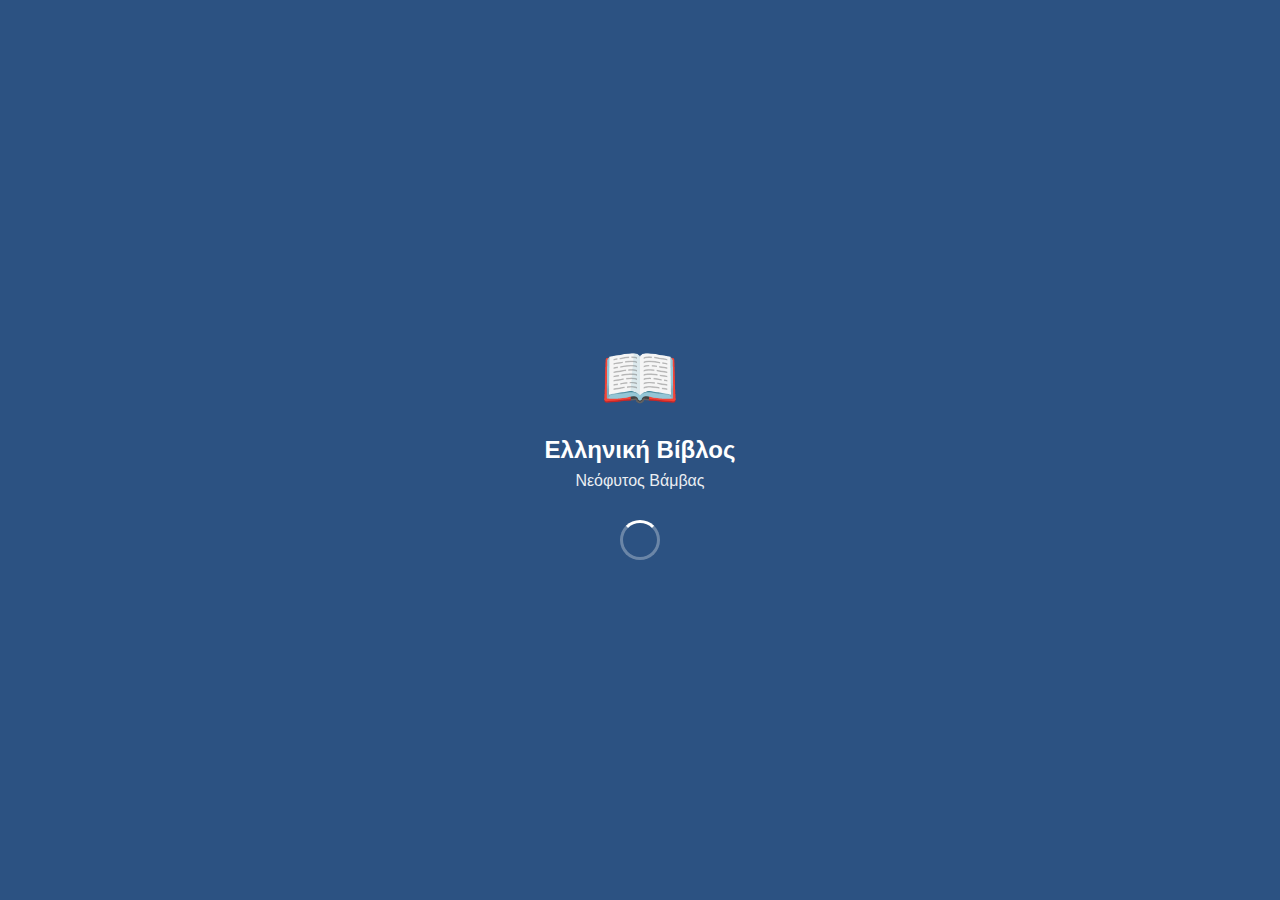
<file: index.html>
<!DOCTYPE html>
<html lang="el">
<head>
    <meta charset="UTF-8">
    <meta name="viewport" content="width=device-width, initial-scale=1.0, maximum-scale=1.0, user-scalable=no">
    <meta name="theme-color" content="#2c5282">
    
    <!-- iOS Specific Meta Tags -->
    <meta name="apple-mobile-web-app-capable" content="yes">
    <meta name="apple-mobile-web-app-status-bar-style" content="default">
    <meta name="apple-mobile-web-app-title" content="Ελληνική Βίβλος">
    
    <title>Ελληνική Βίβλος - Νεόφυτος Βάμβας</title>
    
    <!-- Manifest -->
    <link rel="manifest" href="manifest.json">
    
    <!-- Favicon -->
    <link rel="icon" type="image/png" sizes="192x192" href="icons/icon-192.png">
    <link rel="icon" type="image/png" sizes="512x512" href="icons/icon-512.png">
    
    <!-- Apple Touch Icons -->
    <link rel="apple-touch-icon" href="icons/icon-180.png">
    <link rel="apple-touch-icon" sizes="152x152" href="icons/icon-152.png">
    <link rel="apple-touch-icon" sizes="180x180" href="icons/icon-180.png">
    <link rel="apple-touch-icon" sizes="167x167" href="icons/icon-167.png">
    
    <!-- Splash Screens for iOS -->
    <link rel="apple-touch-startup-image" href="icons/splash-2048x2732.png" media="(device-width: 1024px) and (device-height: 1366px) and (-webkit-device-pixel-ratio: 2)">
    <link rel="apple-touch-startup-image" href="icons/splash-1668x2388.png" media="(device-width: 834px) and (device-height: 1194px) and (-webkit-device-pixel-ratio: 2)">
    <link rel="apple-touch-startup-image" href="icons/splash-1536x2048.png" media="(device-width: 768px) and (device-height: 1024px) and (-webkit-device-pixel-ratio: 2)">
    <link rel="apple-touch-startup-image" href="icons/splash-1242x2688.png" media="(device-width: 414px) and (device-height: 896px) and (-webkit-device-pixel-ratio: 3)">
    <link rel="apple-touch-startup-image" href="icons/splash-1125x2436.png" media="(device-width: 375px) and (device-height: 812px) and (-webkit-device-pixel-ratio: 3)">
    <link rel="apple-touch-startup-image" href="icons/splash-828x1792.png" media="(device-width: 414px) and (device-height: 896px) and (-webkit-device-pixel-ratio: 2)">
    <link rel="apple-touch-startup-image" href="icons/splash-750x1334.png" media="(device-width: 375px) and (device-height: 667px) and (-webkit-device-pixel-ratio: 2)">
    
    <!-- Styles -->
    <link rel="stylesheet" href="styles.css">
</head>
<body>
    <!-- App Container -->
    <div id="app">
        <!-- Loading Screen -->
        <div id="loading-screen" class="loading-screen">
            <div class="loading-content">
                <div class="loading-icon">📖</div>
                <h1>Ελληνική Βίβλος</h1>
                <p>Νεόφυτος Βάμβας</p>
                <div class="loading-spinner"></div>
            </div>
        </div>

        <!-- Book List View -->
        <div id="book-list-view" class="view" style="display: none;">
            <header class="app-header">
                <h1>Ελληνική Βίβλος</h1>
                <button id="settings-btn" class="icon-btn" aria-label="Ρυθμίσεις">⚙️</button>
            </header>

            <!-- Testament Tabs -->
            <div class="testament-tabs">
                <button id="old-testament-tab" class="tab active">Παλαιά Διαθήκη</button>
                <button id="new-testament-tab" class="tab">Καινή Διαθήκη</button>
            </div>

            <!-- Book List -->
            <div id="book-list" class="book-list">
                <!-- Books will be dynamically inserted here -->
            </div>
        </div>

        <!-- Chapter List View -->
        <div id="chapter-list-view" class="view" style="display: none;">
            <header class="app-header">
                <button id="back-to-books" class="icon-btn" aria-label="Πίσω">←</button>
                <h1 id="book-title"></h1>
            </header>

            <div id="chapter-list" class="chapter-list">
                <!-- Chapters will be dynamically inserted here -->
            </div>
        </div>

        <!-- Chapter Reading View -->
        <div id="chapter-view" class="view" style="display: none;">
            <header class="app-header">
                <button id="back-to-chapters" class="icon-btn" aria-label="Πίσω">←</button>
                <h1 id="chapter-title"></h1>
                <button id="chapter-settings-btn" class="icon-btn" aria-label="Ρυθμίσεις">⚙️</button>
            </header>

            <div id="chapter-content" class="chapter-content">
                <!-- Chapter content will be dynamically inserted here -->
            </div>

            <!-- Navigation -->
            <div class="chapter-nav">
                <button id="prev-chapter" class="nav-btn">← Προηγούμενο</button>
                <button id="next-chapter" class="nav-btn">Επόμενο →</button>
            </div>
        </div>

        <!-- Settings Modal -->
        <div id="settings-modal" class="modal" style="display: none;">
            <div class="modal-content">
                <div class="modal-header">
                    <h2>Ρυθμίσεις</h2>
                    <button id="close-settings" class="icon-btn">✕</button>
                </div>
                <div class="modal-body">
                    <div class="setting-group">
                        <label for="font-size">Μέγεθος Γραμματοσειράς</label>
                        <input type="range" id="font-size" min="12" max="24" value="16" step="1">
                        <span id="font-size-value">16px</span>
                    </div>
                    <div class="setting-group">
                        <label>Παράδειγμα Κειμένου</label>
                        <p id="sample-text" class="sample-text">Εν αρχή ήτο ο Λόγος, και ο Λόγος ήτο προς τον Θεόν, και Θεός ήτο ο Λόγος.</p>
                    </div>
                    <div class="setting-group">
                        <label>Πληροφορίες</label>
                        <p class="info-text">
                            Μετάφραση: Νεόφυτος Βάμβας (1850)<br>
                            Έκδοση: 1.0<br>
                            Progressive Web App
                        </p>
                    </div>
                </div>
            </div>
        </div>

        <!-- Install Banner -->
        <div id="install-banner" class="install-banner" style="display: none;">
            <div class="install-content">
                <span>📱 Προσθέστε στην Αρχική Οθόνη για καλύτερη εμπειρία!</span>
                <button id="dismiss-banner" class="dismiss-btn">✕</button>
            </div>
        </div>
    </div>

    <!-- Scripts -->
    <script src="bible-data.js"></script>
    <script src="app.js"></script>
    <script>
        // Register Service Worker
        if ('serviceWorker' in navigator) {
            window.addEventListener('load', () => {
                navigator.serviceWorker.register('service-worker.js')
                    .then(registration => console.log('SW registered:', registration))
                    .catch(error => console.log('SW registration failed:', error));
            });
        }
    </script>
</body>
</html>
</file>
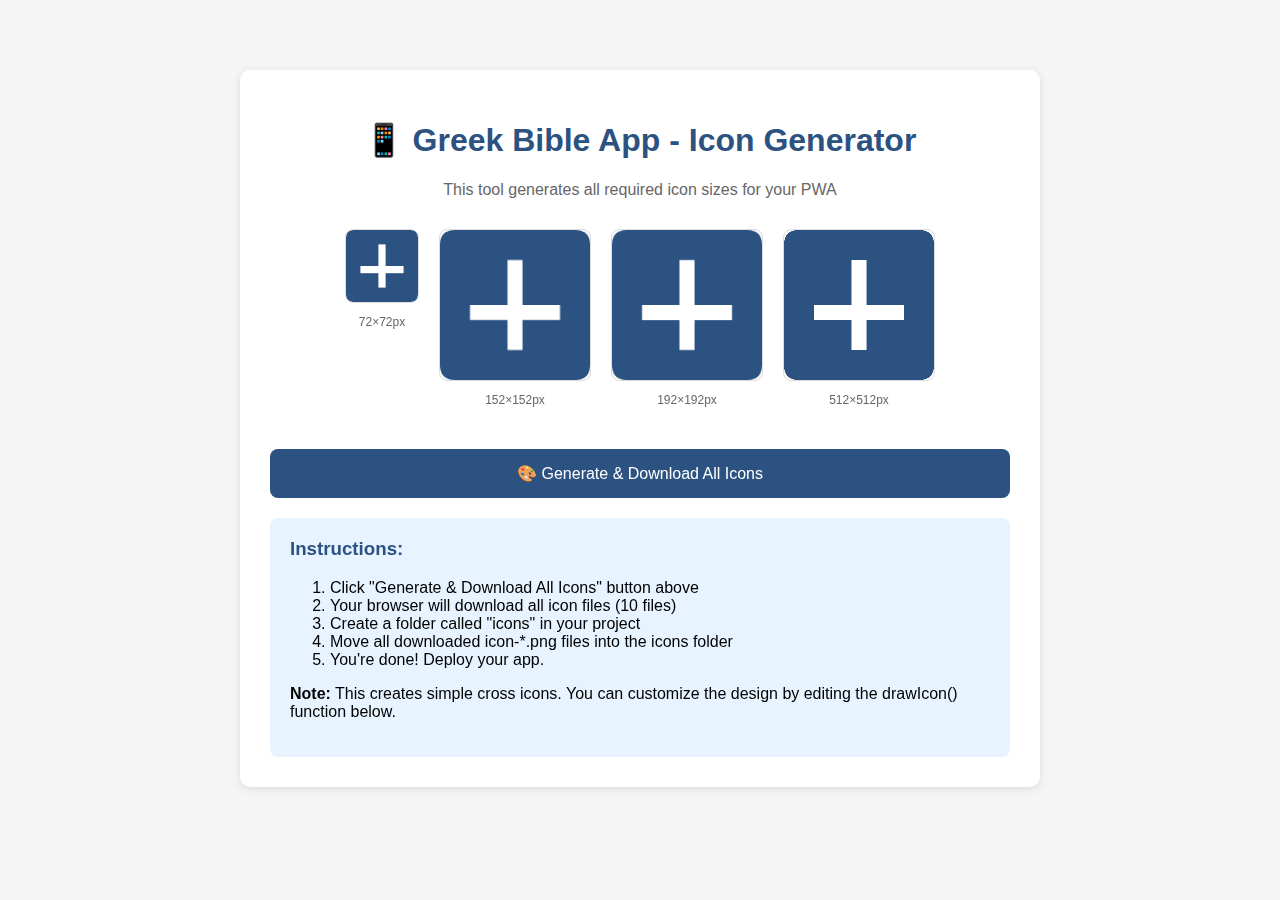
<file: icon-generator.html>
<!DOCTYPE html>
<html lang="en">
<head>
    <meta charset="UTF-8">
    <meta name="viewport" content="width=device-width, initial-scale=1.0">
    <title>Icon Generator - Greek Bible App</title>
    <style>
        body {
            font-family: Arial, sans-serif;
            max-width: 800px;
            margin: 50px auto;
            padding: 20px;
            background: #f5f5f5;
        }
        .container {
            background: white;
            padding: 30px;
            border-radius: 10px;
            box-shadow: 0 2px 10px rgba(0,0,0,0.1);
        }
        h1 {
            color: #2c5282;
            text-align: center;
        }
        .preview {
            display: flex;
            flex-wrap: wrap;
            gap: 20px;
            margin: 30px 0;
            justify-content: center;
        }
        .preview-item {
            text-align: center;
        }
        .preview-item canvas {
            border: 1px solid #ddd;
            border-radius: 8px;
            background: #f9f9f9;
        }
        .preview-item p {
            margin-top: 8px;
            font-size: 12px;
            color: #666;
        }
        button {
            display: block;
            width: 100%;
            padding: 15px;
            background: #2c5282;
            color: white;
            border: none;
            border-radius: 8px;
            font-size: 16px;
            cursor: pointer;
            margin-top: 20px;
        }
        button:hover {
            background: #1a365d;
        }
        .instructions {
            background: #e7f3ff;
            padding: 20px;
            border-radius: 8px;
            margin-top: 20px;
        }
        .instructions h3 {
            margin-top: 0;
            color: #2c5282;
        }
    </style>
</head>
<body>
    <div class="container">
        <h1>📱 Greek Bible App - Icon Generator</h1>
        <p style="text-align: center; color: #666;">
            This tool generates all required icon sizes for your PWA
        </p>

        <div class="preview" id="preview">
            <!-- Previews will be inserted here -->
        </div>

        <button onclick="generateAllIcons()">🎨 Generate & Download All Icons</button>

        <div class="instructions">
            <h3>Instructions:</h3>
            <ol>
                <li>Click "Generate & Download All Icons" button above</li>
                <li>Your browser will download all icon files (10 files)</li>
                <li>Create a folder called "icons" in your project</li>
                <li>Move all downloaded icon-*.png files into the icons folder</li>
                <li>You're done! Deploy your app.</li>
            </ol>
            <p><strong>Note:</strong> This creates simple cross icons. You can customize the design by editing the drawIcon() function below.</p>
        </div>
    </div>

    <script>
        const sizes = [72, 96, 128, 144, 152, 167, 180, 192, 384, 512];
        
        function drawIcon(size) {
            const canvas = document.createElement('canvas');
            canvas.width = size;
            canvas.height = size;
            const ctx = canvas.getContext('2d');
            
            // Background - Blue
            ctx.fillStyle = '#2c5282';
            ctx.fillRect(0, 0, size, size);
            
            // Draw Cross in White
            ctx.fillStyle = '#ffffff';
            
            const thickness = Math.max(size / 10, 2);
            const length = size * 0.6;
            
            // Vertical bar of cross
            ctx.fillRect(
                (size - thickness) / 2,
                (size - length) / 2,
                thickness,
                length
            );
            
            // Horizontal bar of cross  
            ctx.fillRect(
                (size - length) / 2,
                (size - thickness) / 2 + size * 0.05,
                length,
                thickness
            );
            
            // Optional: Add rounded corners
            ctx.globalCompositeOperation = 'destination-in';
            ctx.beginPath();
            const radius = size * 0.1;
            ctx.moveTo(radius, 0);
            ctx.lineTo(size - radius, 0);
            ctx.quadraticCurveTo(size, 0, size, radius);
            ctx.lineTo(size, size - radius);
            ctx.quadraticCurveTo(size, size, size - radius, size);
            ctx.lineTo(radius, size);
            ctx.quadraticCurveTo(0, size, 0, size - radius);
            ctx.lineTo(0, radius);
            ctx.quadraticCurveTo(0, 0, radius, 0);
            ctx.closePath();
            ctx.fill();
            ctx.globalCompositeOperation = 'source-over';
            
            return canvas;
        }

        function createPreview() {
            const previewContainer = document.getElementById('preview');
            previewContainer.innerHTML = '';
            
            // Show preview of a few sizes
            const previewSizes = [72, 152, 192, 512];
            
            previewSizes.forEach(size => {
                const canvas = drawIcon(size);
                const container = document.createElement('div');
                container.className = 'preview-item';
                
                const displaySize = Math.min(size, 150);
                canvas.style.width = displaySize + 'px';
                canvas.style.height = displaySize + 'px';
                
                const label = document.createElement('p');
                label.textContent = `${size}×${size}px`;
                
                container.appendChild(canvas);
                container.appendChild(label);
                previewContainer.appendChild(container);
            });
        }

        function generateAllIcons() {
            sizes.forEach(size => {
                const canvas = drawIcon(size);
                
                // Convert to blob and download
                canvas.toBlob(blob => {
                    const url = URL.createObjectURL(blob);
                    const link = document.createElement('a');
                    link.href = url;
                    link.download = `icon-${size}.png`;
                    document.body.appendChild(link);
                    link.click();
                    document.body.removeChild(link);
                    URL.revokeObjectURL(url);
                }, 'image/png');
            });
            
            alert('✅ Downloading ' + sizes.length + ' icon files! Check your Downloads folder.');
        }

        // Create preview on page load
        window.addEventListener('load', createPreview);
    </script>
</body>
</html>
</file>
<file: styles.css>
/* ===== CSS Variables ===== */
:root {
    --primary-color: #2c5282;
    --primary-dark: #1a365d;
    --secondary-color: #4299e1;
    --background: #ffffff;
    --surface: #f7fafc;
    --text-primary: #1a202c;
    --text-secondary: #4a5568;
    --border-color: #e2e8f0;
    --shadow: 0 2px 8px rgba(0, 0, 0, 0.1);
    --font-serif: Georgia, 'Times New Roman', serif;
}

/* Dark Mode Support */
@media (prefers-color-scheme: dark) {
    :root {
        --background: #1a202c;
        --surface: #2d3748;
        --text-primary: #f7fafc;
        --text-secondary: #cbd5e0;
        --border-color: #4a5568;
    }
}

/* ===== Base Styles ===== */
* {
    margin: 0;
    padding: 0;
    box-sizing: border-box;
}

html, body {
    height: 100%;
    font-family: -apple-system, BlinkMacSystemFont, 'Segoe UI', Roboto, Oxygen, Ubuntu, Cantarell, sans-serif;
    -webkit-font-smoothing: antialiased;
    -moz-osx-font-smoothing: grayscale;
    background: var(--background);
    color: var(--text-primary);
    overflow: hidden;
}

#app {
    height: 100%;
    display: flex;
    flex-direction: column;
}

/* ===== Loading Screen ===== */
.loading-screen {
    position: fixed;
    top: 0;
    left: 0;
    right: 0;
    bottom: 0;
    background: var(--primary-color);
    display: flex;
    align-items: center;
    justify-content: center;
    z-index: 9999;
}

.loading-content {
    text-align: center;
    color: white;
}

.loading-icon {
    font-size: 64px;
    margin-bottom: 20px;
    animation: pulse 2s ease-in-out infinite;
}

.loading-content h1 {
    font-size: 24px;
    font-weight: 600;
    margin-bottom: 8px;
}

.loading-content p {
    font-size: 16px;
    opacity: 0.9;
    margin-bottom: 30px;
}

.loading-spinner {
    width: 40px;
    height: 40px;
    margin: 0 auto;
    border: 3px solid rgba(255, 255, 255, 0.3);
    border-top-color: white;
    border-radius: 50%;
    animation: spin 1s linear infinite;
}

@keyframes pulse {
    0%, 100% { transform: scale(1); }
    50% { transform: scale(1.1); }
}

@keyframes spin {
    to { transform: rotate(360deg); }
}

/* ===== Views ===== */
.view {
    height: 100%;
    display: flex;
    flex-direction: column;
    overflow: hidden;
}

/* ===== Header ===== */
.app-header {
    background: var(--primary-color);
    color: white;
    padding: 12px 16px;
    display: flex;
    align-items: center;
    justify-content: space-between;
    box-shadow: 0 2px 4px rgba(0, 0, 0, 0.1);
    flex-shrink: 0;
    /* iOS safe area */
    padding-top: max(12px, env(safe-area-inset-top));
}

.app-header h1 {
    font-size: 20px;
    font-weight: 600;
    flex: 1;
    text-align: center;
    font-family: var(--font-serif);
}

.icon-btn {
    background: transparent;
    border: none;
    color: white;
    font-size: 24px;
    cursor: pointer;
    padding: 8px;
    width: 40px;
    height: 40px;
    display: flex;
    align-items: center;
    justify-content: center;
    border-radius: 8px;
    transition: background 0.2s;
    -webkit-tap-highlight-color: transparent;
}

.icon-btn:active {
    background: rgba(255, 255, 255, 0.1);
}

/* ===== Testament Tabs ===== */
.testament-tabs {
    display: flex;
    background: var(--surface);
    border-bottom: 1px solid var(--border-color);
    flex-shrink: 0;
}

.tab {
    flex: 1;
    padding: 16px;
    background: transparent;
    border: none;
    font-size: 16px;
    font-weight: 500;
    color: var(--text-secondary);
    cursor: pointer;
    border-bottom: 3px solid transparent;
    transition: all 0.2s;
    -webkit-tap-highlight-color: transparent;
}

.tab.active {
    color: var(--primary-color);
    border-bottom-color: var(--primary-color);
}

/* ===== Book List ===== */
.book-list {
    flex: 1;
    overflow-y: auto;
    -webkit-overflow-scrolling: touch;
    padding: 8px;
    padding-bottom: max(8px, env(safe-area-inset-bottom));
}

.book-item {
    background: var(--surface);
    border: 1px solid var(--border-color);
    border-radius: 12px;
    padding: 16px;
    margin-bottom: 8px;
    display: flex;
    justify-content: space-between;
    align-items: center;
    cursor: pointer;
    transition: all 0.2s;
    -webkit-tap-highlight-color: transparent;
}

.book-item:active {
    transform: scale(0.98);
    background: var(--border-color);
}

.book-name {
    font-size: 18px;
    font-weight: 500;
    font-family: var(--font-serif);
    color: var(--text-primary);
}

.book-meta {
    font-size: 14px;
    color: var(--text-secondary);
}

/* ===== Chapter List ===== */
.chapter-list {
    flex: 1;
    overflow-y: auto;
    -webkit-overflow-scrolling: touch;
    padding: 16px;
    display: grid;
    grid-template-columns: repeat(auto-fill, minmax(70px, 1fr));
    gap: 12px;
    align-content: start;
    padding-bottom: max(16px, env(safe-area-inset-bottom));
}

.chapter-item {
    aspect-ratio: 1;
    background: var(--surface);
    border: 2px solid var(--border-color);
    border-radius: 12px;
    display: flex;
    align-items: center;
    justify-content: center;
    font-size: 20px;
    font-weight: 600;
    color: var(--text-primary);
    cursor: pointer;
    transition: all 0.2s;
    -webkit-tap-highlight-color: transparent;
}

.chapter-item:active {
    transform: scale(0.95);
    background: var(--primary-color);
    color: white;
    border-color: var(--primary-color);
}

/* ===== Chapter Content ===== */
.chapter-content {
    flex: 1;
    overflow-y: auto;
    -webkit-overflow-scrolling: touch;
    padding: 20px;
    padding-bottom: 80px;
}

.chapter-header {
    text-align: center;
    margin-bottom: 24px;
    padding-bottom: 16px;
    border-bottom: 2px solid var(--border-color);
}

.chapter-header h2 {
    font-size: 18px;
    font-family: var(--font-serif);
    color: var(--text-secondary);
    margin-bottom: 8px;
}

.chapter-header h1 {
    font-size: 28px;
    font-family: var(--font-serif);
    color: var(--text-primary);
    font-weight: 700;
}

.verse-container {
    margin-bottom: 16px;
    display: flex;
    align-items: flex-start;
}

.verse-number {
    font-size: 14px;
    font-weight: 600;
    color: var(--text-secondary);
    min-width: 35px;
    text-align: right;
    margin-right: 12px;
    margin-top: 2px;
    flex-shrink: 0;
    font-family: var(--font-serif);
}

.verse-text {
    font-size: 16px;
    line-height: 1.8;
    font-family: var(--font-serif);
    color: var(--text-primary);
    user-select: text;
    -webkit-user-select: text;
}

/* ===== Chapter Navigation ===== */
.chapter-nav {
    position: fixed;
    bottom: 0;
    left: 0;
    right: 0;
    background: var(--surface);
    border-top: 1px solid var(--border-color);
    display: flex;
    gap: 8px;
    padding: 12px;
    padding-bottom: max(12px, env(safe-area-inset-bottom));
    box-shadow: 0 -2px 8px rgba(0, 0, 0, 0.1);
}

.nav-btn {
    flex: 1;
    padding: 14px;
    background: var(--primary-color);
    color: white;
    border: none;
    border-radius: 8px;
    font-size: 16px;
    font-weight: 500;
    cursor: pointer;
    transition: all 0.2s;
    -webkit-tap-highlight-color: transparent;
}

.nav-btn:active {
    transform: scale(0.98);
    background: var(--primary-dark);
}

.nav-btn:disabled {
    opacity: 0.4;
    cursor: not-allowed;
}

/* ===== Modal ===== */
.modal {
    position: fixed;
    top: 0;
    left: 0;
    right: 0;
    bottom: 0;
    background: rgba(0, 0, 0, 0.5);
    display: flex;
    align-items: flex-end;
    justify-content: center;
    z-index: 1000;
    animation: fadeIn 0.2s;
}

@keyframes fadeIn {
    from { opacity: 0; }
    to { opacity: 1; }
}

.modal-content {
    background: var(--background);
    width: 100%;
    max-width: 600px;
    border-radius: 16px 16px 0 0;
    max-height: 80vh;
    display: flex;
    flex-direction: column;
    animation: slideUp 0.3s;
}

@keyframes slideUp {
    from { transform: translateY(100%); }
    to { transform: translateY(0); }
}

.modal-header {
    display: flex;
    justify-content: space-between;
    align-items: center;
    padding: 20px;
    border-bottom: 1px solid var(--border-color);
}

.modal-header h2 {
    font-size: 20px;
    font-weight: 600;
}

.modal-body {
    padding: 20px;
    overflow-y: auto;
    -webkit-overflow-scrolling: touch;
}

.setting-group {
    margin-bottom: 24px;
}

.setting-group label {
    display: block;
    font-size: 14px;
    font-weight: 600;
    color: var(--text-secondary);
    margin-bottom: 8px;
    text-transform: uppercase;
    letter-spacing: 0.5px;
}

.setting-group input[type="range"] {
    width: 100%;
    margin: 12px 0;
}

#font-size-value {
    display: inline-block;
    padding: 4px 12px;
    background: var(--surface);
    border-radius: 6px;
    font-size: 14px;
    font-weight: 500;
}

.sample-text {
    padding: 16px;
    background: var(--surface);
    border-radius: 8px;
    font-family: var(--font-serif);
    line-height: 1.8;
}

.info-text {
    font-size: 14px;
    line-height: 1.6;
    color: var(--text-secondary);
}

/* ===== Install Banner ===== */
.install-banner {
    position: fixed;
    bottom: 0;
    left: 0;
    right: 0;
    background: var(--primary-color);
    color: white;
    padding: 16px;
    padding-bottom: max(16px, env(safe-area-inset-bottom));
    box-shadow: 0 -2px 8px rgba(0, 0, 0, 0.2);
    z-index: 999;
    animation: slideUp 0.3s;
}

.install-content {
    display: flex;
    align-items: center;
    justify-content: space-between;
    gap: 12px;
}

.dismiss-btn {
    background: rgba(255, 255, 255, 0.2);
    border: none;
    color: white;
    font-size: 20px;
    width: 32px;
    height: 32px;
    border-radius: 50%;
    cursor: pointer;
    display: flex;
    align-items: center;
    justify-content: center;
    flex-shrink: 0;
    -webkit-tap-highlight-color: transparent;
}

.dismiss-btn:active {
    background: rgba(255, 255, 255, 0.3);
}

/* ===== Responsive ===== */
@media (min-width: 768px) {
    .chapter-content {
        max-width: 800px;
        margin: 0 auto;
    }

    .chapter-nav {
        max-width: 800px;
        left: 50%;
        transform: translateX(-50%);
        border-radius: 12px 12px 0 0;
    }
}

/* ===== Utility ===== */
.hidden {
    display: none !important;
}

/* ===== iOS Specific Fixes ===== */
@supports (-webkit-touch-callout: none) {
    body {
        /* iOS-specific overscroll behavior */
        overscroll-behavior-y: none;
    }
}
</file>
